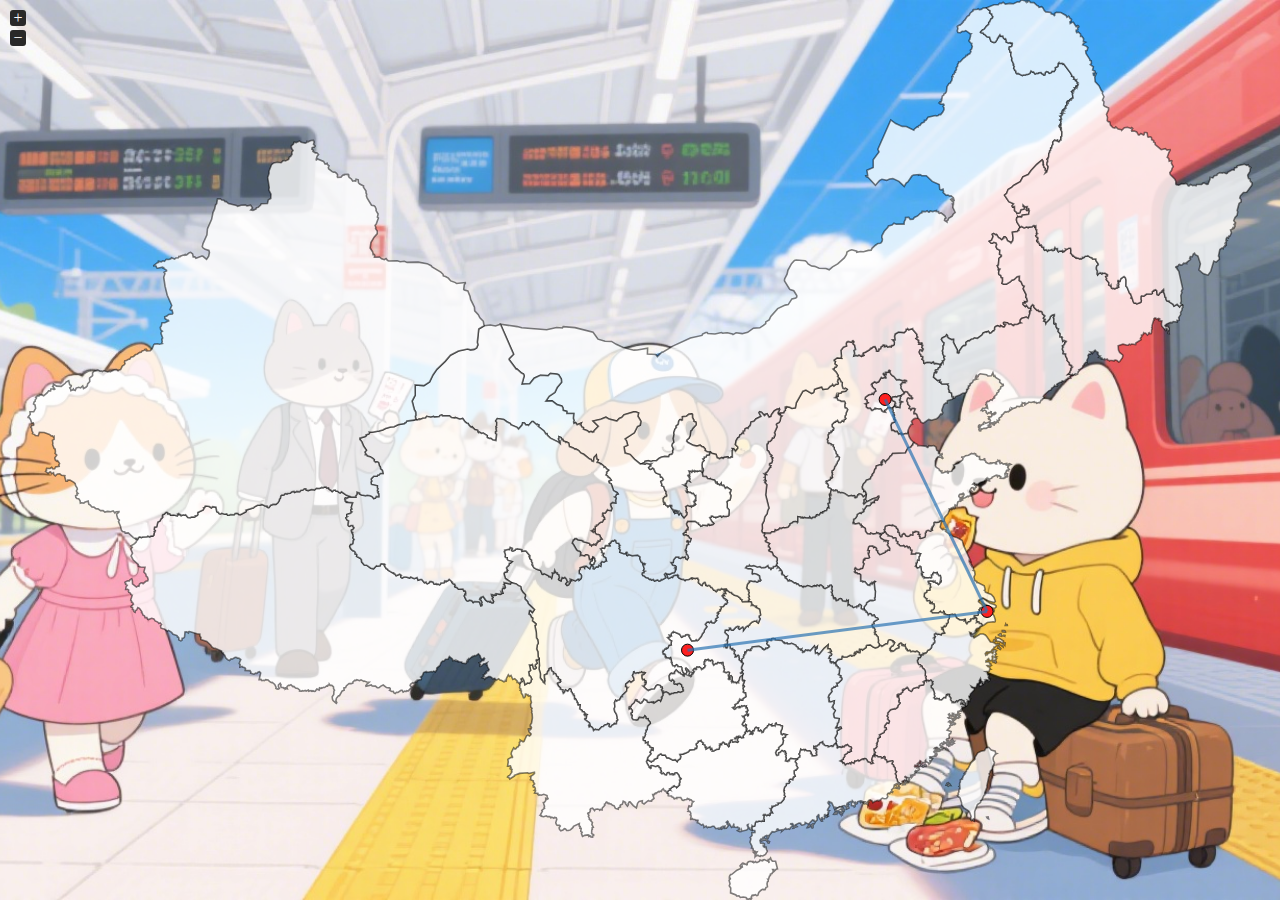
<file: index.html>
<!DOCTYPE html>
<html>
  <head>
    <meta charset="UTF-8" />
    <meta name="viewport" content="width=device-width, initial-scale=1.0" />
    <title>橘猫空铁足迹地图</title>
    <!-- SVG 图标 -->
    <link rel="icon" href="images/favicon.svg" type="image/svg+xml" />

    <!--引入样式表-->
    <link
      rel="stylesheet"
      href="jquery-jvectormap-2.0.5.css"
      type="text/css"
      media="screen"
    />
    <link rel="stylesheet" href="styles.css" />
    <!--引入jQuery框架-->
    <script src="jquery-3.7.1.js"></script>
    <!--引入jVectorMap库-->
    <script src="jquery-jvectormap-2.0.5.min.js"></script>
    <!--引入包含港澳台的中国地图数据库-->
    <script src="jquery-jvectormap-cn-merc.js"></script>
    <!--引入车站点数据-->
    <script src="data.js"></script>
    <!--引入画路线脚本-->
    <script src="drawLine.js"></script>
  </head>

  <body>
    <div id="map"></div>
    <script>
      // $(function () {
      //     $('#map').vectorMap({ map: 'cn_merc' });

      // });
      $(function () {
        setStationStyleByRank(station);

        $("#map").vectorMap({
          map: "cn_merc", // 中国地图
          backgroundColor: "transparent", //背景设置透明
          zoomMin: 1, // 鼠标缩放时的最小比例
          zoomMax: 100, // 鼠标缩放时的最大比例
          regionsSelectable: false,
          regionStyle: {
            initial: {
              fill: "#FFFFFF", // 地图颜色
              "fill-opacity": 0.8, // 地图透明度
              stroke: "black", // 地图边界线颜色
              "stroke-width": 1,
              "stroke-opacity": 0.5,
            },
            hover: {
              fill: "#FFB4B4", // 鼠标滑动至某省份的高亮颜色
              "fill-opacity": 0.8,
            },
            selected: {},
            selectedHover: {},
          },
          markerStyle: {
            initial: {
              fill: "#fd8888", // 足迹位置的填充颜色
              stroke: "#fff", // 足迹位置的描边颜色
            },
            hover: {
              fill: "#fd2020", // 鼠标滑动至足迹位置后的填充颜色
              stroke: "#fff", // 鼠标滑动至足迹位置后的描边颜色
              "fill-opacity": 0.8,
            },
          },
          markers: station,
          onRegionTipShow: function () {},
          onMarkerTipShow: function () {},
          onViewportChange: function (e, scale) {
            drawAllLines(lines, station);
          },
          onResize: function () {
            drawAllLines(lines, station);
          },
          onInit: function () {
            // 插入 SVG <defs> 轨道贴图
            var svg = $("#map svg")[0];
            if (svg && !svg.querySelector("#imgPattern")) {
              var defs = document.createElementNS(
                "http://www.w3.org/2000/svg",
                "defs"
              );
              defs.innerHTML = `
                    <pattern id="imgPattern" patternUnits="userSpaceOnUse" width="20" height="20">
                        <image href="images/logo.png" x="0" y="0" width="20" height="20"/>
                    </pattern>
                `;
              svg.insertBefore(defs, svg.firstChild);
            }
            drawAllLines(lines, station);
          },
        });
      });
    </script>
  </body>
</html>
</file>
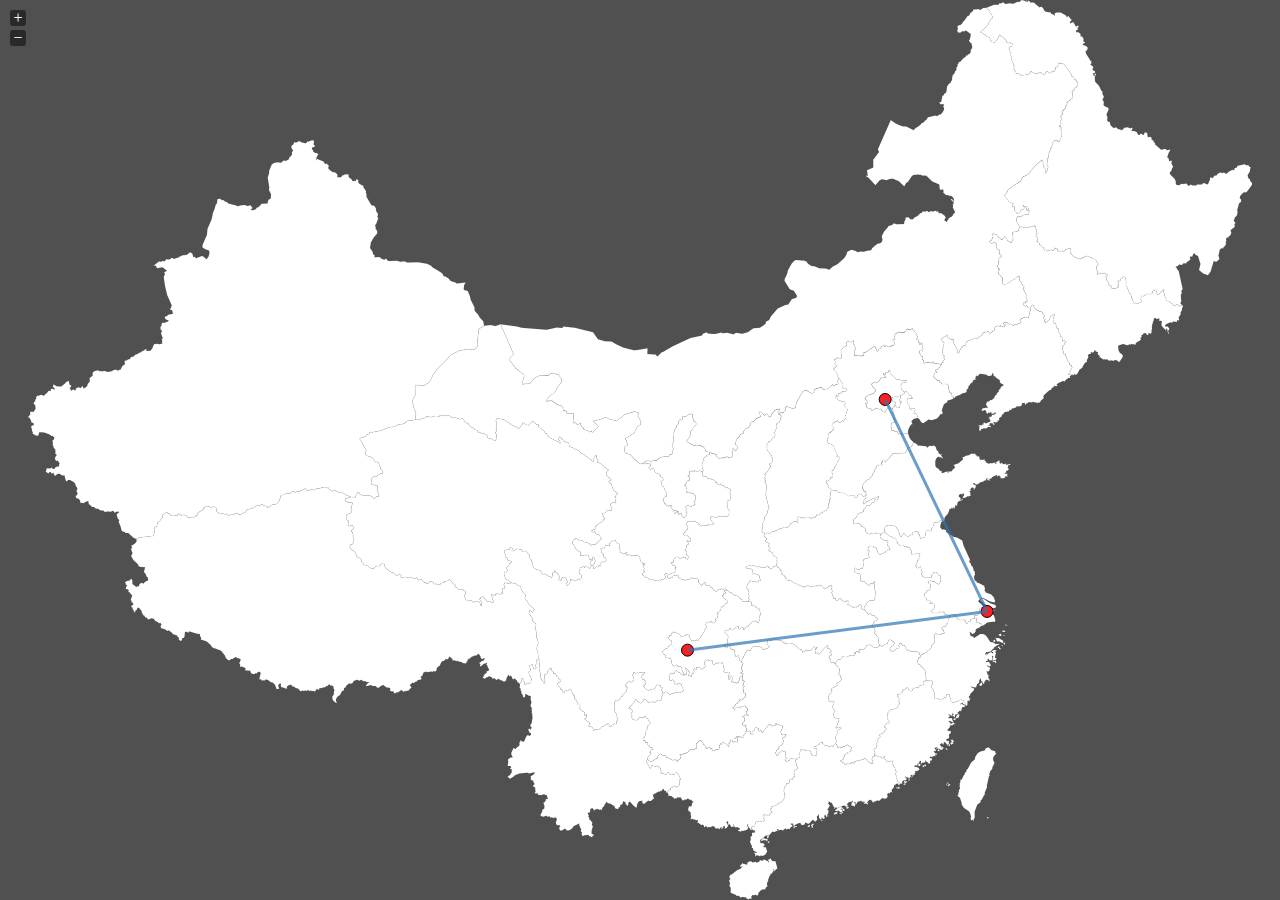
<file: footprint-map.html>
<!DOCTYPE html>
<html>

<head>
    <meta charset="UTF-8">
    <meta name="viewport" content="width=device-width, initial-scale=1.0">
    <title>橘猫空铁足迹地图</title>
    <!-- SVG 图标 -->
    <link rel="icon" href="favicon.svg" type="image/svg+xml">

    <!--引入样式表-->
    <link rel="stylesheet" href="jquery-jvectormap-2.0.5.css" type="text/css" media="screen" />
    <link rel="stylesheet" href="styles.css">
    <!--引入jQuery框架-->
    <script src="jquery-3.7.1.js"></script>
    <!--引入jVectorMap库-->
    <script src="jquery-jvectormap-2.0.5.min.js"></script>
    <!--引入包含港澳台的中国地图数据库-->
    <script src="jquery-jvectormap-cn-merc.js"></script>
    <!--引入车站点数据-->
    <script src="data.js"></script>
    <!--引入画路线脚本-->
    <script src="drawLine.js"></script>
</head>

<body>
    <div id="map"></div>
    <script>
        // $(function () {
        //     $('#map').vectorMap({ map: 'cn_merc' });

        // });
        $(function () {

            setStationStyleByRank(station);

            $('#map').vectorMap({
                map: 'cn_merc', // 中国地图
                // backgroundColor: 'transparent',
                zoomMin: 1, // 鼠标缩放时的最小比例
                zoomMax: 100, // 鼠标缩放时的最大比例
                regionsSelectable: false,
                regionStyle: {
                    initial: {
                        fill: 'white', // 地图颜色
                        "fill-opacity": 1, // 地图透明度
                        stroke: 'black', // 地图边界线颜色
                        "stroke-width": 0.1,
                        "stroke-opacity": 0.4
                    },
                    hover: {
                        fill: 'white', // 鼠标滑动至某省份的高亮颜色
                        "fill-opacity": 0.8,
                    },
                    selected: {},
                    selectedHover: {}
                },
                markerStyle: {
                    initial: {
                        fill: '#fd8888', // 足迹位置的填充颜色
                        stroke: '#fff', // 足迹位置的描边颜色
                    },
                    hover: {
                        fill: '#fd2020', // 鼠标滑动至足迹位置后的填充颜色
                        stroke: '#fff', // 鼠标滑动至足迹位置后的描边颜色
                        "fill-opacity": 0.8
                    }
                },
                markers: station,
                onRegionTipShow: function () { },
                onMarkerTipShow: function () { },
                onViewportChange: function (e, scale) {
                    drawAllLines(lines, station);
                },
                onResize: function () {
                    drawAllLines(lines, station);
                },
                onInit: function () {
                    drawAllLines(lines, station);
                }
            });
        });
    </script>
</body>

</html>
</file>
<file: styles.css>
/* styles.css */

/* 重置 html 和 body 的默认样式 */
html,
body {
  margin: 0;
  /* 移除外边距 */
  padding: 0;
  /* 移除内边距 */
  width: 100%;
  /* 宽度为 100% */
  height: 100%;
  /* 高度为 100% */
}

/* 设置 div 的样式 */
#map {
  /* 宽度为视口宽度的 100% */
  width: 100vw;
  /* 高度为视口高度的 100% */
  height: 100vh;
  /* 背景设置 */
  background-image: url("images/background.png");
  background-size: cover;
  background-position: center;
  background-repeat: no-repeat;
}
</file>
